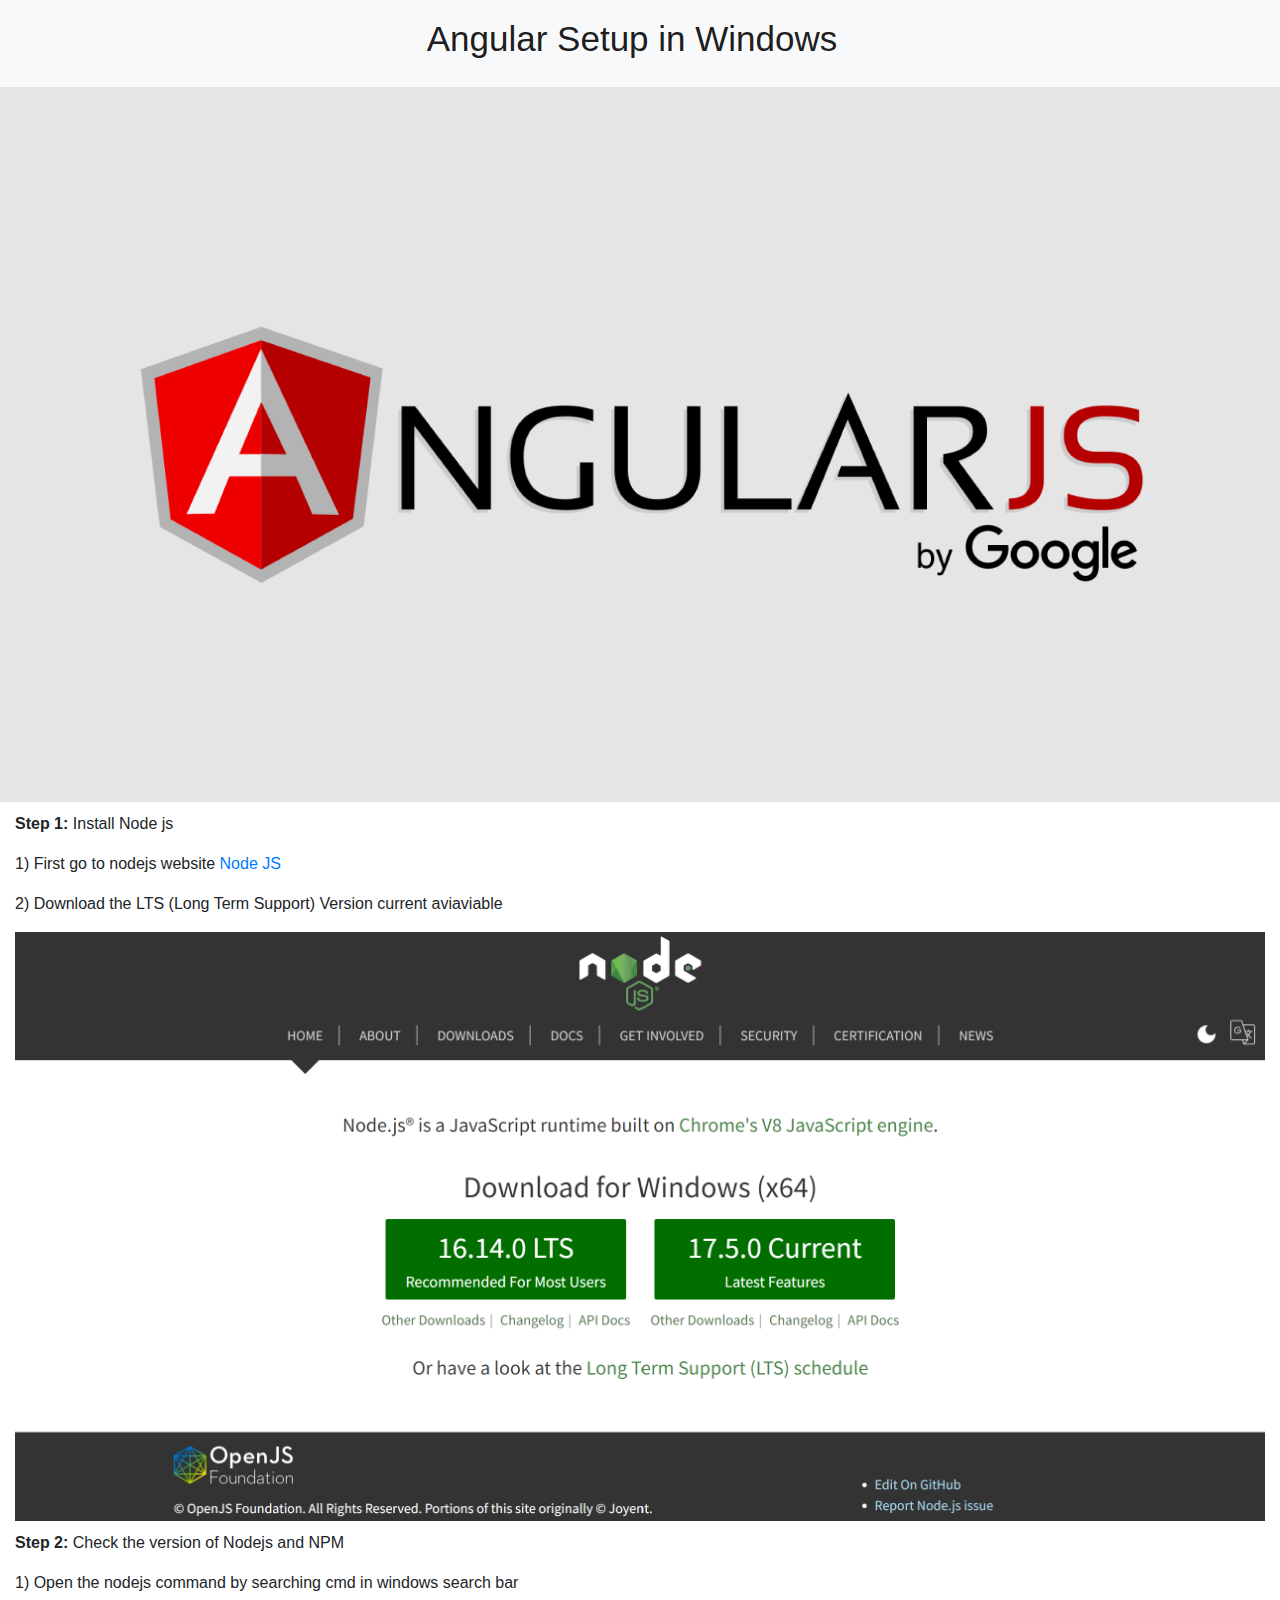
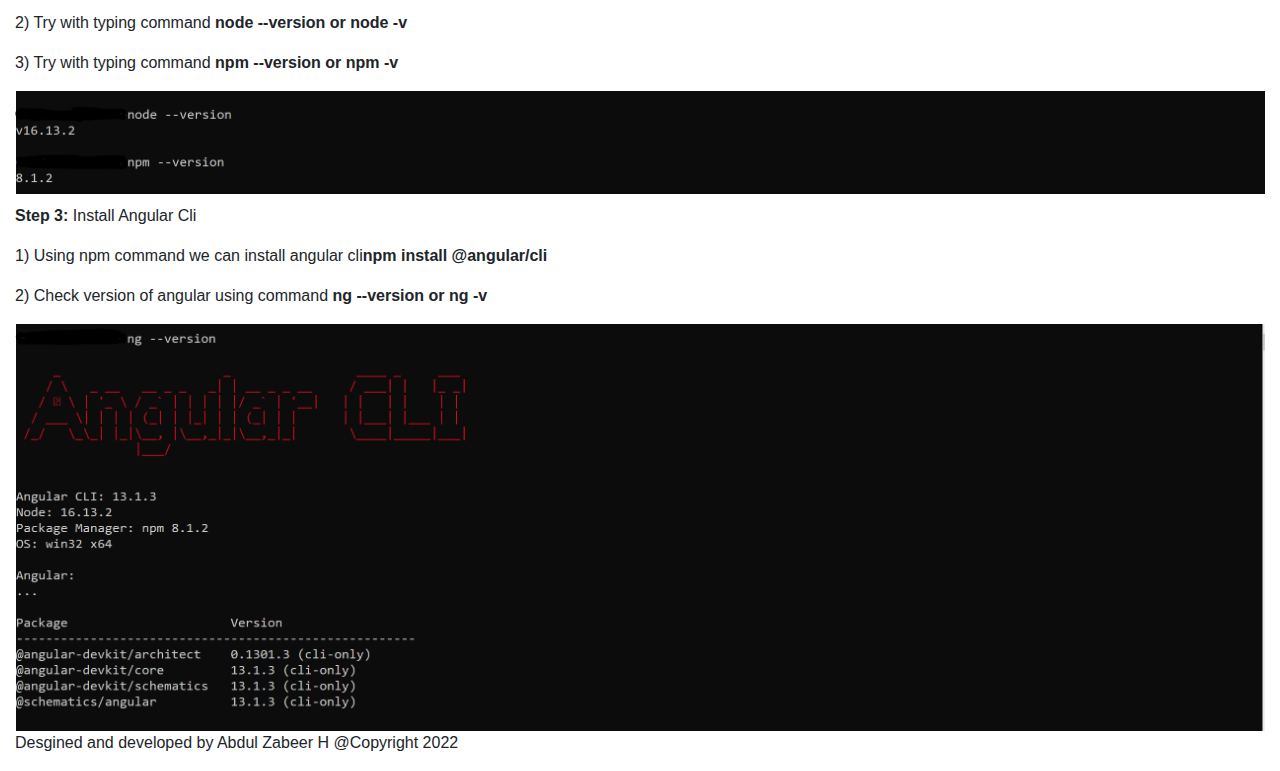
<file: index.html>
<!DOCTYPE html>
<html lang="en">
<head>
    <meta charset="UTF-8">
    <meta http-equiv="X-UA-Compatible" content="IE=edge">
    <meta name="viewport" content="width=device-width, initial-scale=1.0">
    <link rel="stylesheet" href="https://maxcdn.bootstrapcdn.com/bootstrap/4.0.0/css/bootstrap.min.css" crossorigin="anonymous">
  <link rel="stylesheet" href="./style.css"/> 
    <title>Angular Setup</title>
</head>
<body>
    <div class="container-fluid">
        <div class="row">
            <nav class="navbar navbar-light bg-light width-100">
                <h1 class="navbar-brand text-center" style="font-size: 35px;">Angular Setup in Windows</h1>
              </nav>
              <img src="./AngularJS.png" class="img-fluid" alt="Responsive image">
        </div>
        <div class="row margintop-10" >
            <div class="col-sm-12">
                <p><b>Step 1:</b> Install Node js</p>
                <p>1) First go to nodejs website <a href="https://nodejs.org/en/" target="_blank">Node JS</a></p>
                <p>2) Download the LTS (Long Term Support) Version current aviaviable</p>
                <img src="./nodejs.png" class="img-fluid" alt="Responsive image">
            </div>
            <div class="col-sm-12 margintop-10">
                <p><b>Step 2:</b> Check the version of Nodejs and NPM</p>
                <p>1) Open the nodejs command by searching cmd in windows search bar</p>
                <p>2) Try with typing command <b>node --version or node -v</b></p>
                <p>3) Try with typing command <b>npm --version or npm -v</b></p>
                <img src="./nodeVersion.png" class="img-fluid" alt="Responsive image">
            </div>
            <div class="col-sm-12 margintop-10">
                <p><b>Step 3: </b>Install Angular Cli</p>
                <p>1) Using npm command we can install angular cli<b>npm install @angular/cli</b></p>
                <p>2) Check version of angular using command <b>ng --version or ng -v</b></p>
                <img src="./angularVersion.png" class="img-fluid" alt="Responsive image">
            </div>
        </div>
        <footer>
            <p>Desgined and developed by Abdul Zabeer H @Copyright 2022</p>
        </footer>
    </div>

</body>
<script src="https://code.jquery.com/jquery-3.2.1.slim.min.js" crossorigin="anonymous"></script>
<script src="https://cdnjs.cloudflare.com/ajax/libs/popper.js/1.12.9/umd/popper.min.js"  crossorigin="anonymous"></script>
<script src="https://maxcdn.bootstrapcdn.com/bootstrap/4.0.0/js/bootstrap.min.js"  crossorigin="anonymous"></script>
</html>
</file>
<file: style.css>
.width-100{
    width:100% !important;
}
.navbar{
    justify-content: center;
}
.margintop-10{
    margin-top: 10px;
}
</file>
